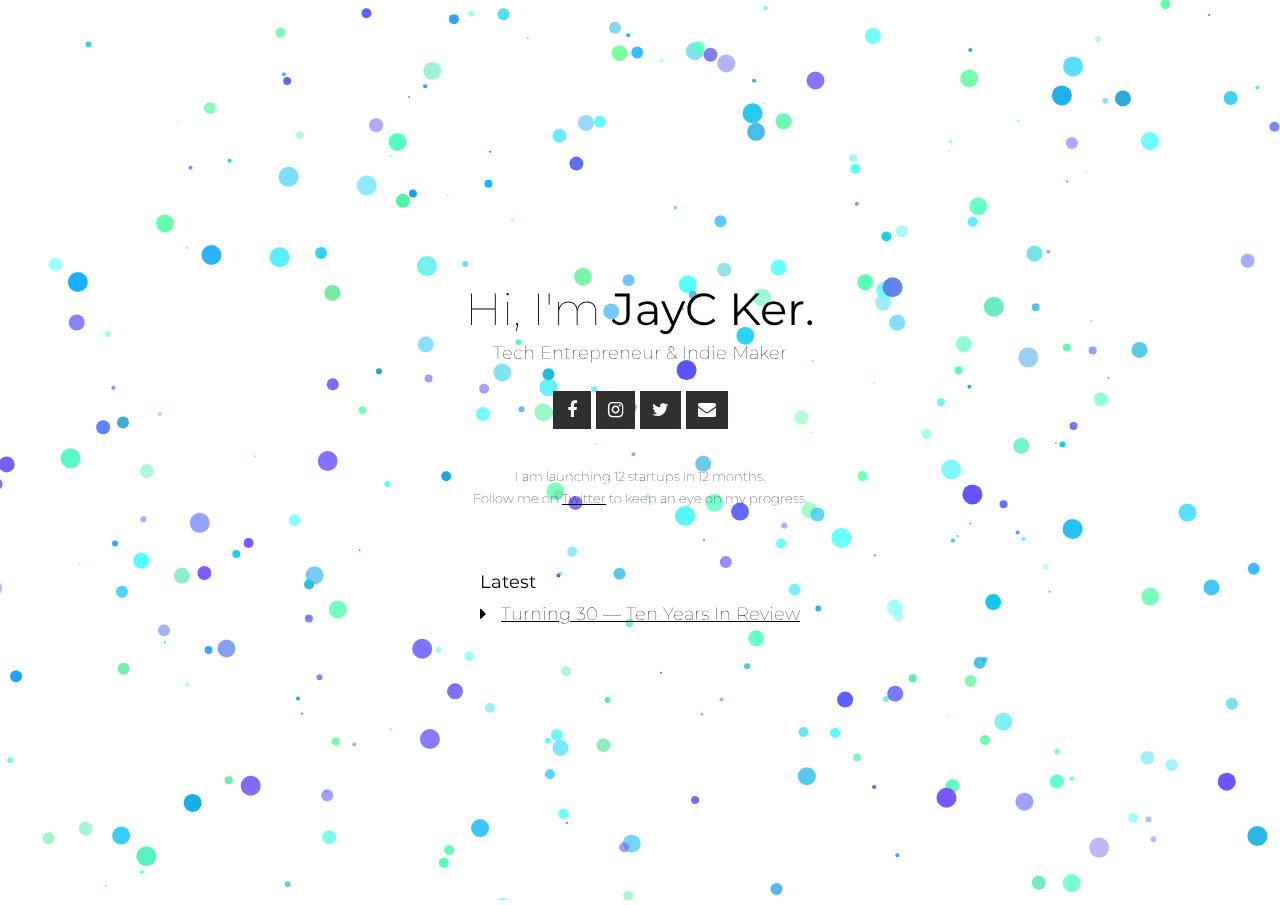
<file: index.html>
<!DOCTYPE html>
<html>
	<head>
		<title>Hello, I'm JayC Ker</title>
		<meta name="description" content="Tech Entrepreneur & Indie Maker based in Malaysia." />
		<meta name="viewport" content="width=device-width, initial-scale=1">
		<link rel="apple-touch-icon" sizes="180x180" href="apple-touch-icon.png">
		<link rel="icon" type="image/png" sizes="32x32" href="favicon-32x32.png">
		<link rel="icon" type="image/png" sizes="16x16" href="favicon-16x16.png">
		<link rel="manifest" href="site.webmanifest">
		<link rel="stylesheet" href="https://cdnjs.cloudflare.com/ajax/libs/font-awesome/4.7.0/css/font-awesome.min.css">
		<link rel="preconnect" href="https://fonts.gstatic.com">
		<link href="https://fonts.googleapis.com/css2?family=Montserrat&display=swap" rel="stylesheet">
		<meta property="og:site_name" content="JayC Ker"/>
		<meta property="og:title" content="Hello, I'm JayC Ker" />
		<meta property="og:description" content="Tech Entrepreneur & Indie Maker based in Malaysia." />
		<meta property="og:image" content="https://jaycker.com/images/banner-jayc-ker.jpg" />
		<meta property="og:image:width" content="1200"/>
		<meta property="og:image:height" content="630"/>
		<meta property="og:type" content="website" />

		<!-- Google Tag Manager -->
		<script>(function(w,d,s,l,i){w[l]=w[l]||[];w[l].push({'gtm.start':
			new Date().getTime(),event:'gtm.js'});var f=d.getElementsByTagName(s)[0],
			j=d.createElement(s),dl=l!='dataLayer'?'&l='+l:'';j.async=true;j.src=
			'https://www.googletagmanager.com/gtm.js?id='+i+dl;f.parentNode.insertBefore(j,f);
			})(window,document,'script','dataLayer','GTM-522HJV4');
		</script>
		<!-- End Google Tag Manager -->


		<link href="styles.css" rel="stylesheet">

	</head>
	<body>
		<!-- Google Tag Manager (noscript) -->
			<noscript><iframe src="https://www.googletagmanager.com/ns.html?id=GTM-522HJV4"
			height="0" width="0" style="display:none;visibility:hidden"></iframe></noscript>
		<!-- End Google Tag Manager (noscript) -->


		<div class="flex-container center main-container">
			<h1>Hi, I'm <strong>JayC Ker.</strong></h1>
			<span>Tech Entrepreneur & Indie Maker</span>
			<div class="footer-social-icons">
			    <ul class="social-icons">
			        <li><a href="https://www.facebook.com/jiachiun" target="_blank" class="social-icon"> <i class="fa fa-facebook"></i></a></li>
			        <li><a href="https://www.instagram.com/jayc_ker/" target="_blank" class="social-icon"> <i class="fa fa-instagram"></i></a></li>
				<li><a href="https://twitter.com/jayc_ker" target="_blank" class="social-icon"> <i class="fa fa-twitter"></i></a></li>
			        <li><a href="mailto:hello@jaycker.com" target="_blank" class="social-icon"> <i class="fa fa-envelope"></i></a></li>
			    </ul>
			</div>

			<div style="" class="text-center">
				<span class="text-fineprint">I am launching 12 startups in 12 months.<br>Follow me on <a href="https://twitter.com/jayc_ker" class="gradient-text">Twitter</a> to keep an eye on my progress.</span>
			</div>
			<div class="latest-posts" style="margin-top: 60px">

				<h4 class="title"><strong>Latest</strong></h4>
				<a href="/ten-years-in-review" class="gradient-text"><i class="fa fa-caret-right"></i>Turning 30 — Ten Years In Review</a>
			</div>
		</div>
		<canvas id="canvas"></canvas>

	</body>
</html>


<script>
	// Little Canvas things
	var canvas = document.querySelector("#canvas"),
	ctx = canvas.getContext('2d');

	// Set Canvas to be window size
	canvas.width = canvas.clientWidth;
	canvas.height = canvas.clientHeight;

	// Configuration, Play with these
	var config = {
		particleNumber: 800,
		maxParticleSize: 10,
		maxSpeed: 40,
		colorVariation: 50 };


	// Colors
	var colorPalette = {
		bg: { r: 255, g: 255, b: 255 },
		matter: [
	  { r: 110, g: 105, b: 255 }, // darkPRPL #6e69ff
	  { r: 105, g: 242, b: 255 }, // rockDust #69f2ff
	  { r: 43, g: 184, b: 240 }, // solorFlare #2bb8f0
	  { r: 105, g: 255, b: 182 } // totesASun #69ffb6
	  ] };


	// Some Variables hanging out
	var particles = [],
	centerX = canvas.width / 2,
	centerY = canvas.height / 2,
	drawBg,

	// Draws the background for the canvas, because space
	drawBg = function (ctx, color) {
		ctx.fillStyle = "rgb(" + color.r + "," + color.g + "," + color.b + ")";
		ctx.fillRect(0, 0, canvas.width, canvas.height);
	};

	// Particle Constructor
	var Particle = function (x, y) {
	  // X Coordinate
	  this.x = x || Math.round(Math.random() * canvas.width);
	  // Y Coordinate
	  this.y = y || Math.round(Math.random() * canvas.height);
	  // Radius of the space dust
	  this.r = Math.ceil(Math.random() * config.maxParticleSize);
	  // Color of the rock, given some randomness
	  this.c = colorVariation(colorPalette.matter[Math.floor(Math.random() * colorPalette.matter.length)], true);
	  // Speed of which the rock travels
	  this.s = Math.pow(Math.ceil(Math.random() * config.maxSpeed), .7);
	  // Direction the Rock flies
	  this.d = Math.round(Math.random() * 360);
	};

	// Provides some nice color variation
	// Accepts an rgba object
	// returns a modified rgba object or a rgba string if true is passed in for argument 2
	var colorVariation = function (color, returnString) {
		var r, g, b, a, variation;
		r = Math.round(Math.random() * config.colorVariation - config.colorVariation / 2 + color.r);
		g = Math.round(Math.random() * config.colorVariation - config.colorVariation / 2 + color.g);
		b = Math.round(Math.random() * config.colorVariation - config.colorVariation / 2 + color.b);
		a = Math.random() + .5;
		if (returnString) {
			return "rgba(" + r + "," + g + "," + b + "," + a + ")";
		} else {
			return { r, g, b, a };
		}
	};

	// Used to find the rocks next point in space, accounting for speed and direction
	var updateParticleModel = function (p) {
	  var a = 180 - (p.d + 90); // find the 3rd angle
	  p.d > 0 && p.d < 180 ? p.x += p.s * Math.sin(p.d) / Math.sin(p.s) : p.x -= p.s * Math.sin(p.d) / Math.sin(p.s);
	  p.d > 90 && p.d < 270 ? p.y += p.s * Math.sin(a) / Math.sin(p.s) : p.y -= p.s * Math.sin(a) / Math.sin(p.s);
	  return p;
	};

	// Just the function that physically draws the particles
	// Physically? sure why not, physically.
	var drawParticle = function (x, y, r, c) {
		ctx.beginPath();
		ctx.fillStyle = c;
		ctx.arc(x, y, r, 0, 2 * Math.PI, false);
		ctx.fill();
		ctx.closePath();
	};

	// Remove particles that aren't on the canvas
	var cleanUpArray = function () {
		particles = particles.filter(p => {
			return p.x > -100 && p.y > -100;
		});
	};


	var initParticles = function (numParticles, x, y) {
		for (let i = 0; i < numParticles; i++) {
			particles.push(new Particle(x, y));
		}
		particles.forEach(p => {
			drawParticle(p.x, p.y, p.r, p.c);
		});
	};

	// That thing
	window.requestAnimFrame = function () {
		return window.requestAnimationFrame ||
		window.webkitRequestAnimationFrame ||
		window.mozRequestAnimationFrame ||
		function (callback) {
			window.setTimeout(callback, 1000 / 60);
		};
	}();


	// Our Frame function
	var frame = function () {
	  // Draw background first
	  drawBg(ctx, colorPalette.bg);
	  // Update Particle models to new position
	  particles.map(p => {
	  	return updateParticleModel(p);
	  });
	  // Draw em'
	  particles.forEach(p => {
	  	drawParticle(p.x, p.y, p.r, p.c);
	  });
	  // Play the same song? Ok!
	  window.requestAnimFrame(frame);
	};

	// Click listener
	document.body.addEventListener("click", function (event) {
		var x = event.clientX,
		y = event.clientY;
		cleanUpArray();
		initParticles(config.particleNumber, x, y);
	});

	// First Frame
	frame();

	// First particle explosion
	initParticles(config.particleNumber);
</script>
</file>
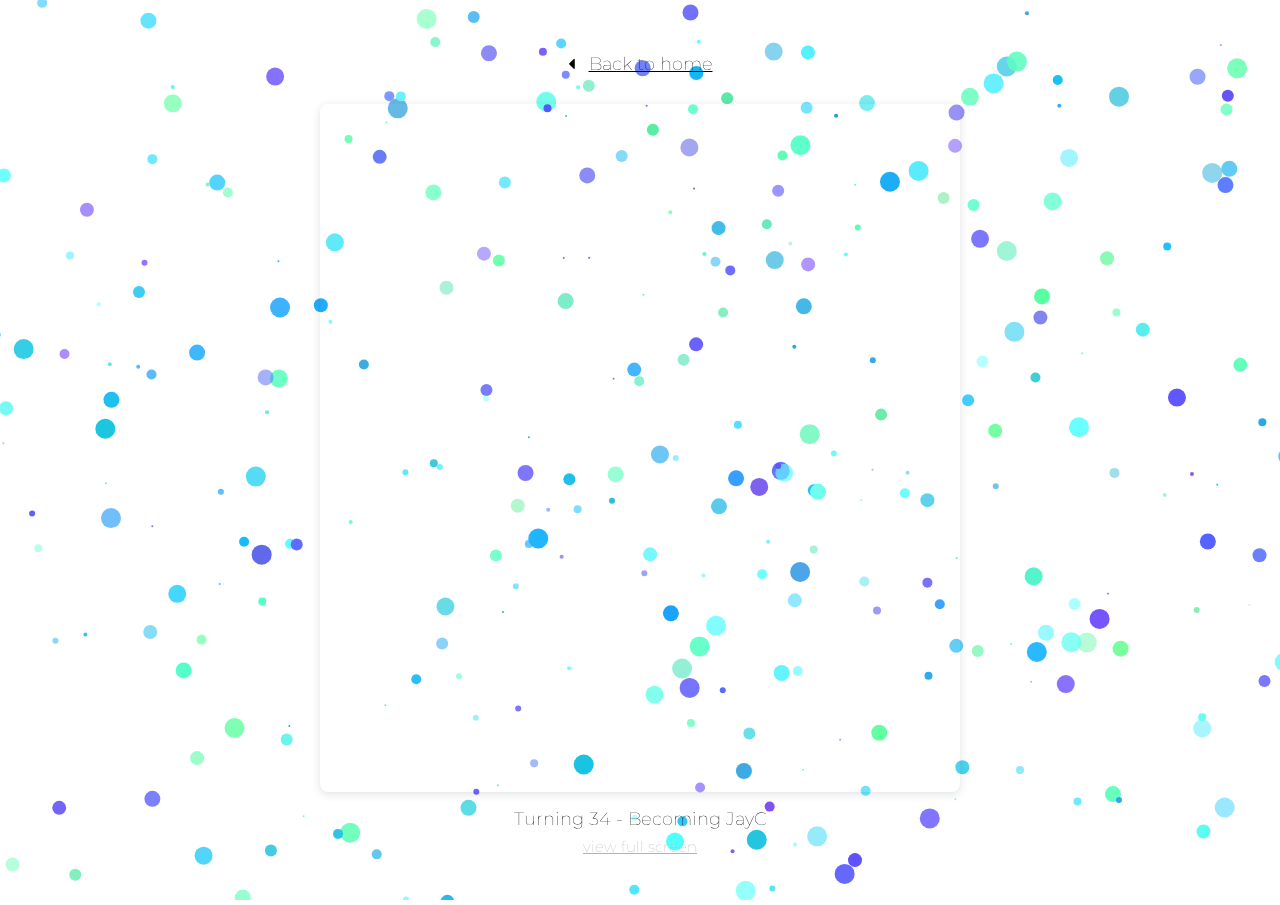
<file: becoming-jayc.html>
<!DOCTYPE html>
<html>
	<head>
		<title>Turning 34 — Becoming JayC</title>
		<meta name="description" content="A sweet decade where we are wise enough to make smarter decisions, yet still young enough to recover from any bad ones." />
		<meta name="viewport" content="width=device-width, initial-scale=1">
		<link rel="apple-touch-icon" sizes="180x180" href="apple-touch-icon.png">
		<link rel="icon" type="image/png" sizes="32x32" href="favicon-32x32.png">
		<link rel="icon" type="image/png" sizes="16x16" href="favicon-16x16.png">
		<link rel="manifest" href="site.webmanifest">
		<link rel="stylesheet" href="https://cdnjs.cloudflare.com/ajax/libs/font-awesome/4.7.0/css/font-awesome.min.css">
		<link rel="preconnect" href="https://fonts.gstatic.com">
		<link href="https://fonts.googleapis.com/css2?family=Montserrat&display=swap" rel="stylesheet">
		<meta property="og:site_name" content="JayC Ker"/>
		<meta property="og:title" content="Turning 34 — Becoming JayC" />
		<meta property="og:description" content="If you have known me by two names or more, we have known each other a lifetime." />
		<meta property="og:image" content="https://jaycker.com/images/banner-becoming-jayc.jpg" />
		<meta property="og:image:width" content="1200"/>
		<meta property="og:image:height" content="630"/>
		<meta property="og:type" content="website" />

		<!-- Google Tag Manager -->
		<script>(function(w,d,s,l,i){w[l]=w[l]||[];w[l].push({'gtm.start':
			new Date().getTime(),event:'gtm.js'});var f=d.getElementsByTagName(s)[0],
			j=d.createElement(s),dl=l!='dataLayer'?'&l='+l:'';j.async=true;j.src=
			'https://www.googletagmanager.com/gtm.js?id='+i+dl;f.parentNode.insertBefore(j,f);
			})(window,document,'script','dataLayer','GTM-522HJV4');
		</script>
		<!-- End Google Tag Manager -->

		<link href="styles.css" rel="stylesheet">





		<style>
	
			#loading_canva {
				position: absolute;
				top:  45%;
			}

			#loading_canva img {
				display: block;
				margin-bottom: 10px;
				margin-left: auto;
				margin-right: auto;
			}

		</style>

	</head>
	<body>

		<!-- Google Tag Manager (noscript) -->
			<noscript><iframe src="https://www.googletagmanager.com/ns.html?id=GTM-522HJV4"
			height="0" width="0" style="display:none;visibility:hidden"></iframe></noscript>
		<!-- End Google Tag Manager (noscript) -->


		<div class="flex-container center main-container">
			<div class="breadcrumbs" style="margin-top: 10px">
				<a href="/" class="gradient-text"><i class="fa fa-caret-left"></i>Back to home</a>
		
			</div>
			
			<div id="loading_canva">
				<img src="loading.gif">
				Loading memories...
			</div>
			
			<div id="canva_container" style="position: relative; width: 100%; height: 0; padding-top: 100.0000%;
				padding-bottom: 48px; box-shadow: 0 2px 8px 0 rgba(63,69,81,0.16); margin-top: 1.6em; margin-bottom: 0.9em; overflow: hidden;
				border-radius: 8px; will-change: transform; visibility: hidden;">
				
				<iframe id="canva_iframe" loading="lazy" style="position: absolute; width: 100%; height: 100%; top: 0; left: 0; border: none; padding: 0;margin: 0;"
					src="https://www.canva.com/design/DAGrSQgkZzQ/gLE_ConjTdkUiOgfuAOAmg/view?embed" allowfullscreen="allowfullscreen" allow="fullscreen">
				</iframe>

			</div>
			Turning 34 - Becoming JayC
			<a href="https:&#x2F;&#x2F;www.canva.com&#x2F;design&#x2F;DAGrSQgkZzQ&#x2F;gLE_ConjTdkUiOgfuAOAmg&#x2F;view?utm_content=DAGrSQgkZzQ&amp;utm_campaign=designshare&amp;utm_medium=embeds&amp;utm_source=link" target="_blank" rel="noopener" class="text-muted gradient-text" style="margin-top: 5px;"><small>view full screen</small></a>
		</div>

		<canvas id="canvas"></canvas>

	</body>
</html>


<script>
	// Little Canvas things
	var canvas = document.querySelector("#canvas"),
	ctx = canvas.getContext('2d');

	// Set Canvas to be window size
	canvas.width = canvas.clientWidth;
	canvas.height = canvas.clientHeight;

	// Configuration, Play with these
	var config = {
		particleNumber: 800,
		maxParticleSize: 10,
		maxSpeed: 40,
		colorVariation: 50 };


	// Colors
	var colorPalette = {
		bg: { r: 255, g: 255, b: 255 },
		matter: [
	  { r: 110, g: 105, b: 255 }, // darkPRPL #6e69ff
	  { r: 105, g: 242, b: 255 }, // rockDust #69f2ff
	  { r: 43, g: 184, b: 240 }, // solorFlare #2bb8f0
	  { r: 105, g: 255, b: 182 } // totesASun #69ffb6
	  ] };


	// Some Variables hanging out
	var particles = [],
	centerX = canvas.width / 2,
	centerY = canvas.height / 2,
	drawBg,

	// Draws the background for the canvas, because space
	drawBg = function (ctx, color) {
		ctx.fillStyle = "rgb(" + color.r + "," + color.g + "," + color.b + ")";
		ctx.fillRect(0, 0, canvas.width, canvas.height);
	};

	// Particle Constructor
	var Particle = function (x, y) {
	  // X Coordinate
	  this.x = x || Math.round(Math.random() * canvas.width);
	  // Y Coordinate
	  this.y = y || Math.round(Math.random() * canvas.height);
	  // Radius of the space dust
	  this.r = Math.ceil(Math.random() * config.maxParticleSize);
	  // Color of the rock, given some randomness
	  this.c = colorVariation(colorPalette.matter[Math.floor(Math.random() * colorPalette.matter.length)], true);
	  // Speed of which the rock travels
	  this.s = Math.pow(Math.ceil(Math.random() * config.maxSpeed), .7);
	  // Direction the Rock flies
	  this.d = Math.round(Math.random() * 360);
	};

	// Provides some nice color variation
	// Accepts an rgba object
	// returns a modified rgba object or a rgba string if true is passed in for argument 2
	var colorVariation = function (color, returnString) {
		var r, g, b, a, variation;
		r = Math.round(Math.random() * config.colorVariation - config.colorVariation / 2 + color.r);
		g = Math.round(Math.random() * config.colorVariation - config.colorVariation / 2 + color.g);
		b = Math.round(Math.random() * config.colorVariation - config.colorVariation / 2 + color.b);
		a = Math.random() + .5;
		if (returnString) {
			return "rgba(" + r + "," + g + "," + b + "," + a + ")";
		} else {
			return { r, g, b, a };
		}
	};

	// Used to find the rocks next point in space, accounting for speed and direction
	var updateParticleModel = function (p) {
	  var a = 180 - (p.d + 90); // find the 3rd angle
	  p.d > 0 && p.d < 180 ? p.x += p.s * Math.sin(p.d) / Math.sin(p.s) : p.x -= p.s * Math.sin(p.d) / Math.sin(p.s);
	  p.d > 90 && p.d < 270 ? p.y += p.s * Math.sin(a) / Math.sin(p.s) : p.y -= p.s * Math.sin(a) / Math.sin(p.s);
	  return p;
	};

	// Just the function that physically draws the particles
	// Physically? sure why not, physically.
	var drawParticle = function (x, y, r, c) {
		ctx.beginPath();
		ctx.fillStyle = c;
		ctx.arc(x, y, r, 0, 2 * Math.PI, false);
		ctx.fill();
		ctx.closePath();
	};

	// Remove particles that aren't on the canvas
	var cleanUpArray = function () {
		particles = particles.filter(p => {
			return p.x > -100 && p.y > -100;
		});
	};


	var initParticles = function (numParticles, x, y) {
		for (let i = 0; i < numParticles; i++) {
			particles.push(new Particle(x, y));
		}
		particles.forEach(p => {
			drawParticle(p.x, p.y, p.r, p.c);
		});
	};

	// That thing
	window.requestAnimFrame = function () {
		return window.requestAnimationFrame ||
		window.webkitRequestAnimationFrame ||
		window.mozRequestAnimationFrame ||
		function (callback) {
			window.setTimeout(callback, 1000 / 60);
		};
	}();


	// Our Frame function
	var frame = function () {
	  // Draw background first
	  drawBg(ctx, colorPalette.bg);
	  // Update Particle models to new position
	  particles.map(p => {
	  	return updateParticleModel(p);
	  });
	  // Draw em'
	  particles.forEach(p => {
	  	drawParticle(p.x, p.y, p.r, p.c);
	  });
	  // Play the same song? Ok!
	  window.requestAnimFrame(frame);
	};

	// Click listener
	document.body.addEventListener("click", function (event) {
		var x = event.clientX,
		y = event.clientY;
		cleanUpArray();
		initParticles(config.particleNumber, x, y);
	});

	// First Frame
	frame();

	// First particle explosion
	initParticles(config.particleNumber);


	document.getElementById('canva_iframe').onload = function() {
		document.getElementById("canva_container").style.visibility = "visible";
		document.getElementById("loading_canva").style.display = "none";
	};
</script>
</file>
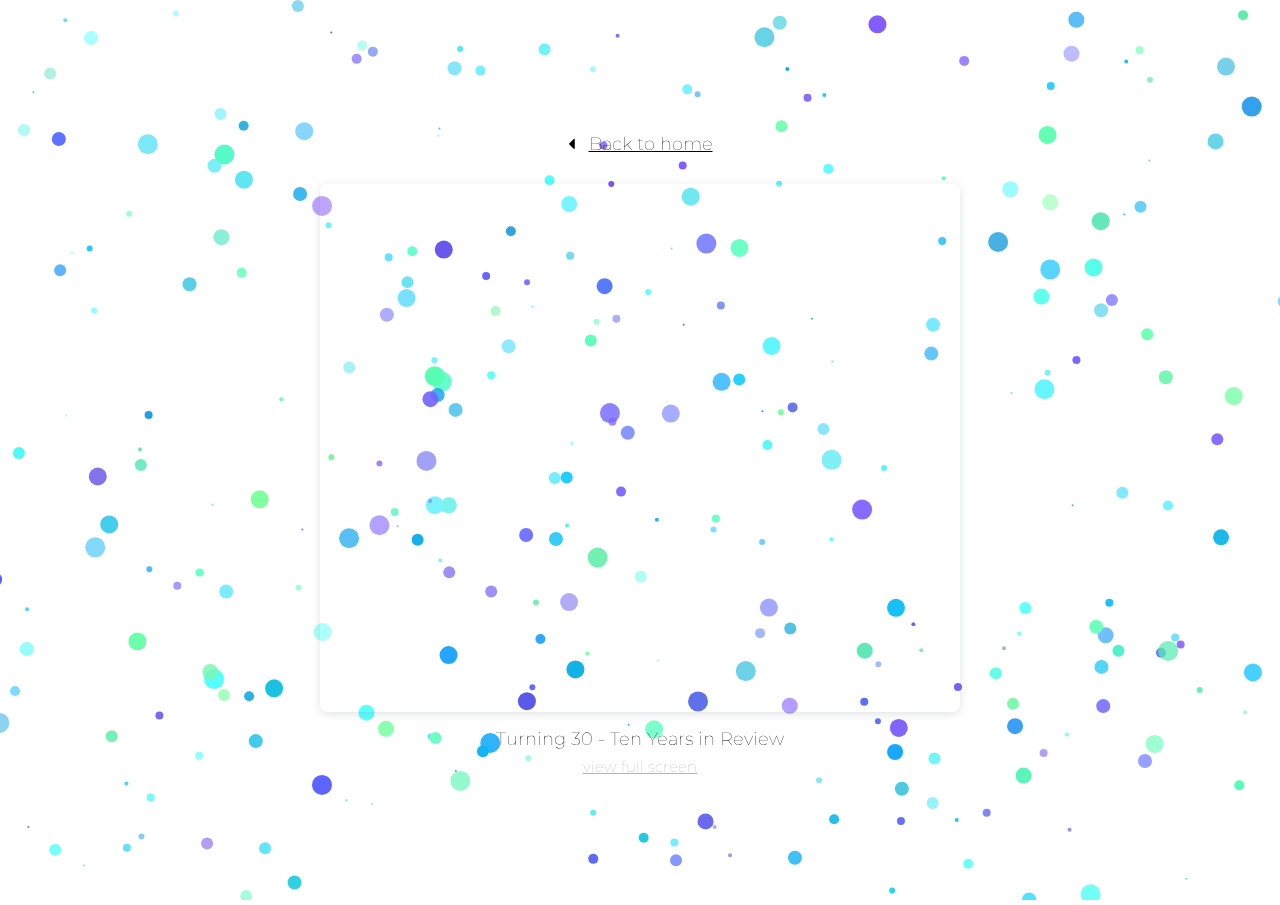
<file: ten-years-in-review.html>
<!DOCTYPE html>
<html>
	<head>
		<title>Turning 30 — Ten Years In Review</title>
		<meta name="description" content="A sweet decade where we are wise enough to make smarter decisions, yet still young enough to recover from any bad ones." />
		<meta name="viewport" content="width=device-width, initial-scale=1">
		<link rel="apple-touch-icon" sizes="180x180" href="apple-touch-icon.png">
		<link rel="icon" type="image/png" sizes="32x32" href="favicon-32x32.png">
		<link rel="icon" type="image/png" sizes="16x16" href="favicon-16x16.png">
		<link rel="manifest" href="site.webmanifest">
		<link rel="stylesheet" href="https://cdnjs.cloudflare.com/ajax/libs/font-awesome/4.7.0/css/font-awesome.min.css">
		<link rel="preconnect" href="https://fonts.gstatic.com">
		<link href="https://fonts.googleapis.com/css2?family=Montserrat&display=swap" rel="stylesheet">
		<meta property="og:site_name" content="JayC Ker"/>
		<meta property="og:title" content="Turning 30 — Ten Years In Review" />
		<meta property="og:description" content="A sweet decade where we are wise enough to make smarter decisions, yet still young enough to recover from any bad ones." />
		<meta property="og:image" content="https://jaycker.com/images/banner-turning-thirty.jpg" />
		<meta property="og:image:width" content="1200"/>
		<meta property="og:image:height" content="630"/>
		<meta property="og:type" content="website" />

		<!-- Google Tag Manager -->
		<script>(function(w,d,s,l,i){w[l]=w[l]||[];w[l].push({'gtm.start':
			new Date().getTime(),event:'gtm.js'});var f=d.getElementsByTagName(s)[0],
			j=d.createElement(s),dl=l!='dataLayer'?'&l='+l:'';j.async=true;j.src=
			'https://www.googletagmanager.com/gtm.js?id='+i+dl;f.parentNode.insertBefore(j,f);
			})(window,document,'script','dataLayer','GTM-522HJV4');
		</script>
		<!-- End Google Tag Manager -->

		<link href="styles.css" rel="stylesheet">





		<style>
	
			#loading_canva {
				position: absolute;
				top:  45%;
			}

			#loading_canva img {
				display: block;
				margin-bottom: 10px;
				margin-left: auto;
				margin-right: auto;
			}

		</style>

	</head>
	<body>

		<!-- Google Tag Manager (noscript) -->
			<noscript><iframe src="https://www.googletagmanager.com/ns.html?id=GTM-522HJV4"
			height="0" width="0" style="display:none;visibility:hidden"></iframe></noscript>
		<!-- End Google Tag Manager (noscript) -->


		<div class="flex-container center main-container">
			<div class="breadcrumbs" style="margin-top: 10px">
				<a href="/" class="gradient-text"><i class="fa fa-caret-left"></i>Back to home</a>
		
			</div>
			
			<div id="loading_canva">
				<img src="loading.gif">
				Loading memories...
			</div>
			<div id="canva_container" style="position: relative; width: 100%; height: 0; padding-top: 75.0000%;
				padding-bottom: 48px; box-shadow: 0 2px 8px 0 rgba(63,69,81,0.16); margin-top: 1.6em; margin-bottom: 0.9em; overflow: hidden;
				border-radius: 8px; will-change: transform; visibility: hidden;">
				
				<iframe id="canva_iframe" loading="lazy" style="position: absolute; width: 100%; height: 100%; top: 0; left: 0; border: none; padding: 0;margin: 0;"
					src="https:&#x2F;&#x2F;www.canva.com&#x2F;design&#x2F;DAEllFBKbUw&#x2F;view?embed">
				</iframe>
			</div>
			Turning 30 - Ten Years in Review
			<a href="https:&#x2F;&#x2F;www.canva.com&#x2F;design&#x2F;DAEllFBKbUw&#x2F;view?utm_content=DAEllFBKbUw&amp;utm_campaign=designshare&amp;utm_medium=embeds&amp;utm_source=link" target="_blank" rel="noopener" class="text-muted gradient-text" style="margin-top: 5px;"><small>view full screen</small></a>
		</div>

		<canvas id="canvas"></canvas>

	</body>
</html>


<script>
	// Little Canvas things
	var canvas = document.querySelector("#canvas"),
	ctx = canvas.getContext('2d');

	// Set Canvas to be window size
	canvas.width = canvas.clientWidth;
	canvas.height = canvas.clientHeight;

	// Configuration, Play with these
	var config = {
		particleNumber: 800,
		maxParticleSize: 10,
		maxSpeed: 40,
		colorVariation: 50 };


	// Colors
	var colorPalette = {
		bg: { r: 255, g: 255, b: 255 },
		matter: [
	  { r: 110, g: 105, b: 255 }, // darkPRPL #6e69ff
	  { r: 105, g: 242, b: 255 }, // rockDust #69f2ff
	  { r: 43, g: 184, b: 240 }, // solorFlare #2bb8f0
	  { r: 105, g: 255, b: 182 } // totesASun #69ffb6
	  ] };


	// Some Variables hanging out
	var particles = [],
	centerX = canvas.width / 2,
	centerY = canvas.height / 2,
	drawBg,

	// Draws the background for the canvas, because space
	drawBg = function (ctx, color) {
		ctx.fillStyle = "rgb(" + color.r + "," + color.g + "," + color.b + ")";
		ctx.fillRect(0, 0, canvas.width, canvas.height);
	};

	// Particle Constructor
	var Particle = function (x, y) {
	  // X Coordinate
	  this.x = x || Math.round(Math.random() * canvas.width);
	  // Y Coordinate
	  this.y = y || Math.round(Math.random() * canvas.height);
	  // Radius of the space dust
	  this.r = Math.ceil(Math.random() * config.maxParticleSize);
	  // Color of the rock, given some randomness
	  this.c = colorVariation(colorPalette.matter[Math.floor(Math.random() * colorPalette.matter.length)], true);
	  // Speed of which the rock travels
	  this.s = Math.pow(Math.ceil(Math.random() * config.maxSpeed), .7);
	  // Direction the Rock flies
	  this.d = Math.round(Math.random() * 360);
	};

	// Provides some nice color variation
	// Accepts an rgba object
	// returns a modified rgba object or a rgba string if true is passed in for argument 2
	var colorVariation = function (color, returnString) {
		var r, g, b, a, variation;
		r = Math.round(Math.random() * config.colorVariation - config.colorVariation / 2 + color.r);
		g = Math.round(Math.random() * config.colorVariation - config.colorVariation / 2 + color.g);
		b = Math.round(Math.random() * config.colorVariation - config.colorVariation / 2 + color.b);
		a = Math.random() + .5;
		if (returnString) {
			return "rgba(" + r + "," + g + "," + b + "," + a + ")";
		} else {
			return { r, g, b, a };
		}
	};

	// Used to find the rocks next point in space, accounting for speed and direction
	var updateParticleModel = function (p) {
	  var a = 180 - (p.d + 90); // find the 3rd angle
	  p.d > 0 && p.d < 180 ? p.x += p.s * Math.sin(p.d) / Math.sin(p.s) : p.x -= p.s * Math.sin(p.d) / Math.sin(p.s);
	  p.d > 90 && p.d < 270 ? p.y += p.s * Math.sin(a) / Math.sin(p.s) : p.y -= p.s * Math.sin(a) / Math.sin(p.s);
	  return p;
	};

	// Just the function that physically draws the particles
	// Physically? sure why not, physically.
	var drawParticle = function (x, y, r, c) {
		ctx.beginPath();
		ctx.fillStyle = c;
		ctx.arc(x, y, r, 0, 2 * Math.PI, false);
		ctx.fill();
		ctx.closePath();
	};

	// Remove particles that aren't on the canvas
	var cleanUpArray = function () {
		particles = particles.filter(p => {
			return p.x > -100 && p.y > -100;
		});
	};


	var initParticles = function (numParticles, x, y) {
		for (let i = 0; i < numParticles; i++) {
			particles.push(new Particle(x, y));
		}
		particles.forEach(p => {
			drawParticle(p.x, p.y, p.r, p.c);
		});
	};

	// That thing
	window.requestAnimFrame = function () {
		return window.requestAnimationFrame ||
		window.webkitRequestAnimationFrame ||
		window.mozRequestAnimationFrame ||
		function (callback) {
			window.setTimeout(callback, 1000 / 60);
		};
	}();


	// Our Frame function
	var frame = function () {
	  // Draw background first
	  drawBg(ctx, colorPalette.bg);
	  // Update Particle models to new position
	  particles.map(p => {
	  	return updateParticleModel(p);
	  });
	  // Draw em'
	  particles.forEach(p => {
	  	drawParticle(p.x, p.y, p.r, p.c);
	  });
	  // Play the same song? Ok!
	  window.requestAnimFrame(frame);
	};

	// Click listener
	document.body.addEventListener("click", function (event) {
		var x = event.clientX,
		y = event.clientY;
		cleanUpArray();
		initParticles(config.particleNumber, x, y);
	});

	// First Frame
	frame();

	// First particle explosion
	initParticles(config.particleNumber);


	document.getElementById('canva_iframe').onload = function() {
		document.getElementById("canva_container").style.visibility = "visible";
		document.getElementById("loading_canva").style.display = "none";
	};
</script>
</file>
<file: styles.css>
html,
body {
  height: 100%;
  width: 100%;
  margin: 0;
  padding: 0;
  cursor: pointer;
}
canvas {
  width: 100%;
  height: 100%;
  border: 1px soild white;
}

body {
	font-family: 'Montserrat', sans-serif;
	font-weight: lighter;
	font-size: 16px;
}
@media only screen and (min-width: 768px) {
	body {
		font-size: 18px;
	}
}


.flex-container {
	display: flex;
	flex-direction: column;
}
.center {
	display: flex;
	justify-content: center;
	align-items: center;
	height: 100%;
}
.text-center {
	text-align: center;
}
.text-muted {
	color:  #b3b3b3;
}
.text-fineprint {
	font-size: 0.7em;
}
.main-container {
	position: absolute;
	left: 25%;
	right: 25%;
}

@media only screen and (max-width: 1024px) {
	.main-container {
		position: absolute;
		left: 10%;
		right: 10%;
	}
}

@media only screen and (max-width: 600px) {
	.main-container {
		position: absolute;
		left: 5%;
		right: 5%;
	}
}

@media only screen and (max-width: 480px) {
	.main-container {
		position: absolute;
		left: 30px;
		right: 30px;
	}
}

a {
	text-decoration: underline;
	color: #000;
}
a.gradient-text:hover {
	font-weight: 900;
	background: rgb(110,105,255);
	background-image: linear-gradient(90deg, rgba(110,105,255,1) 0%, rgba(105,242,255,1) 35%, rgba(105, 255, 182,1) 65% , rgba(43,184,240,1) 100%);
	background-size: 200% 200%;
	animation: rainbow 3s ease-in-out infinite;
	-webkit-background-clip: text;
    -moz-background-clip: text;
    -webkit-text-fill-color: transparent; 
    -moz-text-fill-color: transparent;
}
@keyframes rainbow { 
	0%{background-position:left}
	50%{background-position:right}
	100%{background-position:left}
}
p > a:hover{
	color: #d9d9d9;
	text-decoration:  underline;
}
h1,
h2,
h3,
h4,
h5,
h6 {
	font-weight: lighter;
	margin:  1% 0 1% 0;
}
h1 {
	font-size:  2.5em;
}
._12 {
	font-size: 1.2em;
}
._14 {
	font-size: 1.4em;
}
ul {
	padding:0;
	list-style: none;
}
.footer-social-icons {
	display:block;
	margin: 17px auto;
}
.social-icon {
	color: #fff;
}
ul.social-icons {
	margin-top: 10px;
}
.social-icons li {
	vertical-align: top;
	display: inline;
	height: 100px;
}
.social-icons a {
	color: #fff;
	text-decoration: none;
}
.fa-facebook {
	padding:10px 14px;
	-o-transition:.5s;
	-ms-transition:.5s;
	-moz-transition:.5s;
	-webkit-transition:.5s;
	transition: .5s;
	background-color: #322f30;
}
.fa-facebook:hover {
	background-color: #3d5b99;
}
.fa-instagram {
	padding:10px 12px;
	-o-transition:.5s;
	-ms-transition:.5s;
	-moz-transition:.5s;
	-webkit-transition:.5s;
	transition: .5s;
	background-color: #322f30;
}
.fa-instagram:hover {
	background: #f09433; 
	background: -moz-linear-gradient(45deg, #f09433 0%, #e6683c 25%, #dc2743 50%, #cc2366 75%, #bc1888 100%); 
	background: -webkit-linear-gradient(45deg, #f09433 0%,#e6683c 25%,#dc2743 50%,#cc2366 75%,#bc1888 100%); 
	background: linear-gradient(45deg, #f09433 0%,#e6683c 25%,#dc2743 50%,#cc2366 75%,#bc1888 100%); 
	filter: progid:DXImageTransform.Microsoft.gradient( startColorstr='#f09433', endColorstr='#bc1888',GradientType=1 );
}
.fa-envelope {
	padding:10px 12px;
	-o-transition:.5s;
	-ms-transition:.5s;
	-moz-transition:.5s;
	-webkit-transition:.5s;
	transition: .5s;
	background-color: #322f30;
}
.fa-envelope:hover {
	background-color: #61d079;
}
.fa-twitter {
	padding:10px 12px;
	-o-transition:.5s;
	-ms-transition:.5s;
	-moz-transition:.5s;
	-webkit-transition:.5s;
	transition: .5s;
	background-color: #322f30;
}
.fa-twitter:hover {
	background-color: #00aced;
}
.fa-rss {
	padding:10px 14px;
	-o-transition:.5s;
	-ms-transition:.5s;
	-moz-transition:.5s;
	-webkit-transition:.5s;
	transition: .5s;
	background-color: #322f30;
}
.fa-rss:hover {
	background-color: #eb8231;
}
.fa-youtube {
	padding:10px 14px;
	-o-transition:.5s;
	-ms-transition:.5s;
	-moz-transition:.5s;
	-webkit-transition:.5s;
	transition: .5s;
	background-color: #322f30;
}
.fa-youtube:hover {
	background-color: #e64a41;
}
.fa-linkedin {
	padding:10px 14px;
	-o-transition:.5s;
	-ms-transition:.5s;
	-moz-transition:.5s;
	-webkit-transition:.5s;
	transition: .5s;
	background-color: #322f30;
}
.fa-linkedin:hover {
	background-color: #0073a4;
}
.fa-github {
	padding:10px 14px;
	-o-transition:.5s;
	-ms-transition:.5s;
	-moz-transition:.5s;
	-webkit-transition:.5s;
	transition: .5s;
	background-color: #322f30;
}
.fa-github:hover {
	background-color: #5a32a3;
}

.latest-posts i {
	margin-right:  15px;
}

.latest-posts .title {
	margin-bottom:  10px;
}
.breadcrumbs i {
	margin-right: 15px;
}
.latest-posts a {
	text-decoration: underline;
}
</file>
